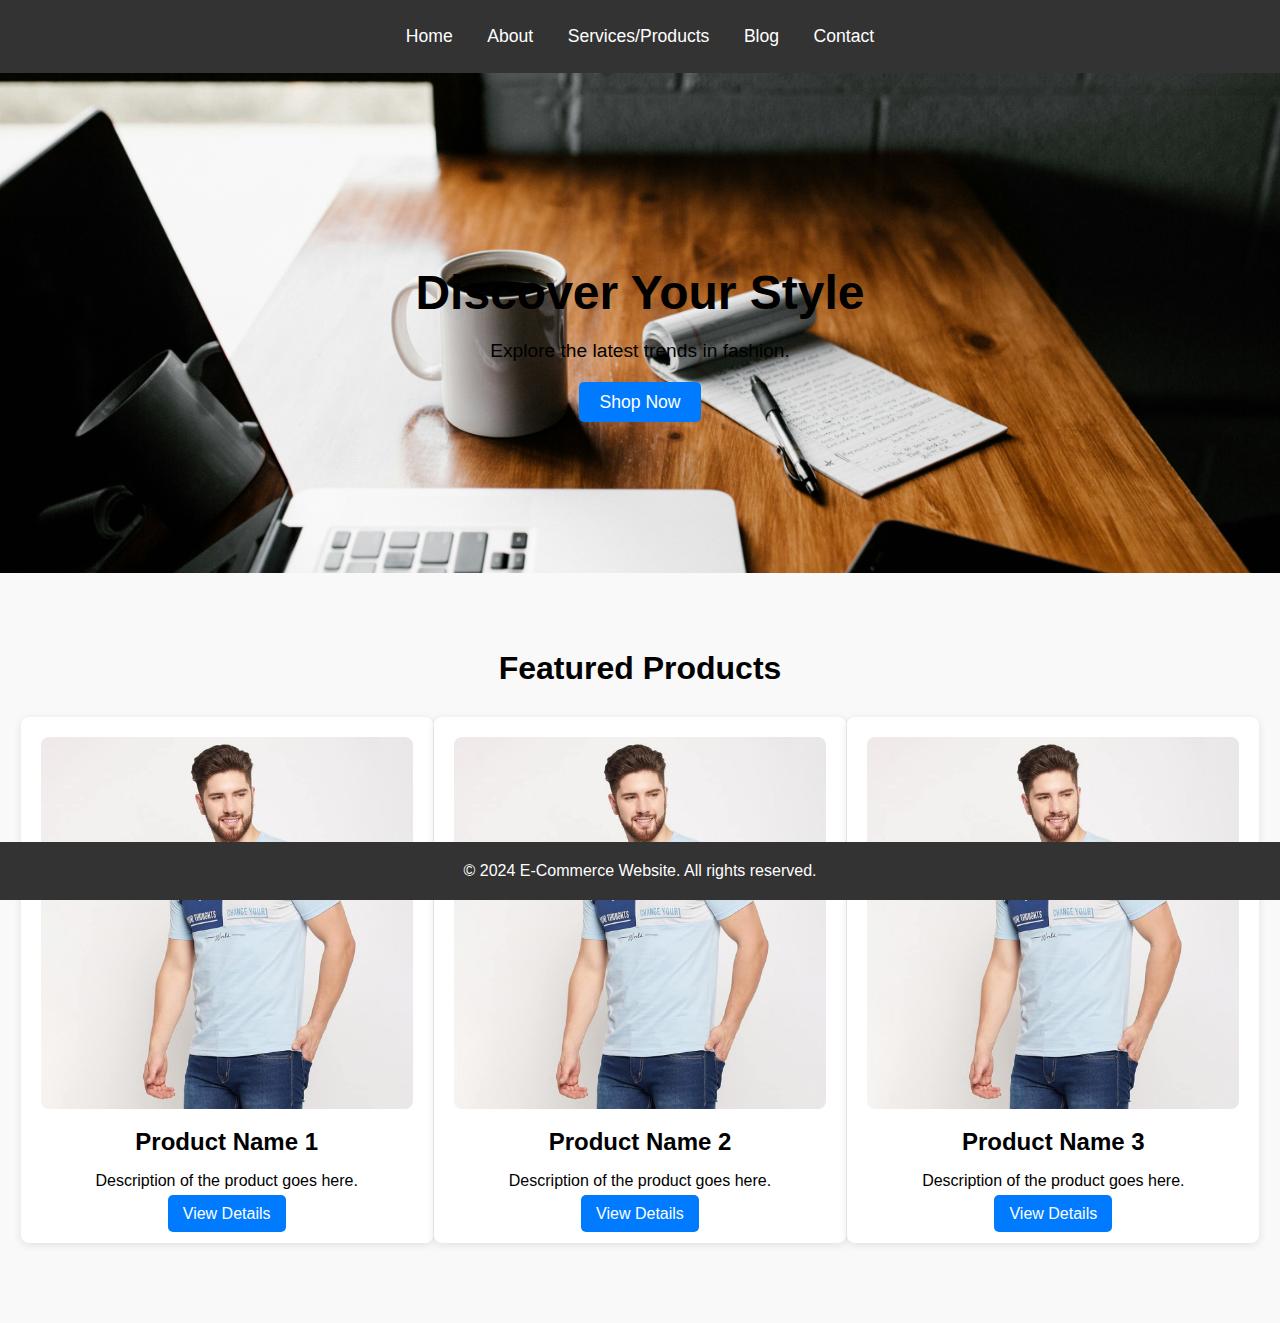
<file: index.html>
<!DOCTYPE html>
<html lang="en">
<head>
    <meta charset="UTF-8">
    <meta name="viewport" content="width=device-width, initial-scale=1.0">
    <title>Home - E-Commerce Website</title>
    <link rel="stylesheet" href="css/style.css">
</head>
<body>
    <header>
        <nav>
            <ul>
                <li><a href="index.html">Home</a></li>
                <li><a href="about.html">About</a></li>
                <li><a href="services.html">Services/Products</a></li>
                <li><a href="blog.html">Blog</a></li>
                <li><a href="contact.html">Contact</a></li>
            </ul>
        </nav>
    </header>

    <!-- Hero Section -->
    <section class="hero">
        <div class="hero-content">
            <h1>Discover Your Style</h1>
            <p>Explore the latest trends in fashion.</p>
            <a href="#featured-products" class="button">Shop Now</a>
        </div>
    </section>

    <!-- Featured Products Section -->
    <section class="featured-products" id="featured-products">
        <h2>Featured Products</h2>
        <div class="product-grid">
            <div class="product-item">
                <img src="img.jpg" alt="Product Name 1">
                <h3>Product Name 1</h3>
                <p>Description of the product goes here.</p>
                <a href="product1.html" class="button">View Details</a>
            </div>
            <div class="product-item">
                <img src="img.jpg" alt="Product Name 2">
                <h3>Product Name 2</h3>
                <p>Description of the product goes here.</p>
                <a href="product2.html" class="button">View Details</a>
            </div>
            <div class="product-item">
                <img src="img.jpg" alt="Product Name 3">
                <h3>Product Name 3</h3>
                <p>Description of the product goes here.</p>
                <a href="product3.html" class="button">View Details</a>
            </div>
        </div>
    </section>

    <footer>
        <p>&copy; 2024 E-Commerce Website. All rights reserved.</p>
    </footer>
</body>
</html>
</file>
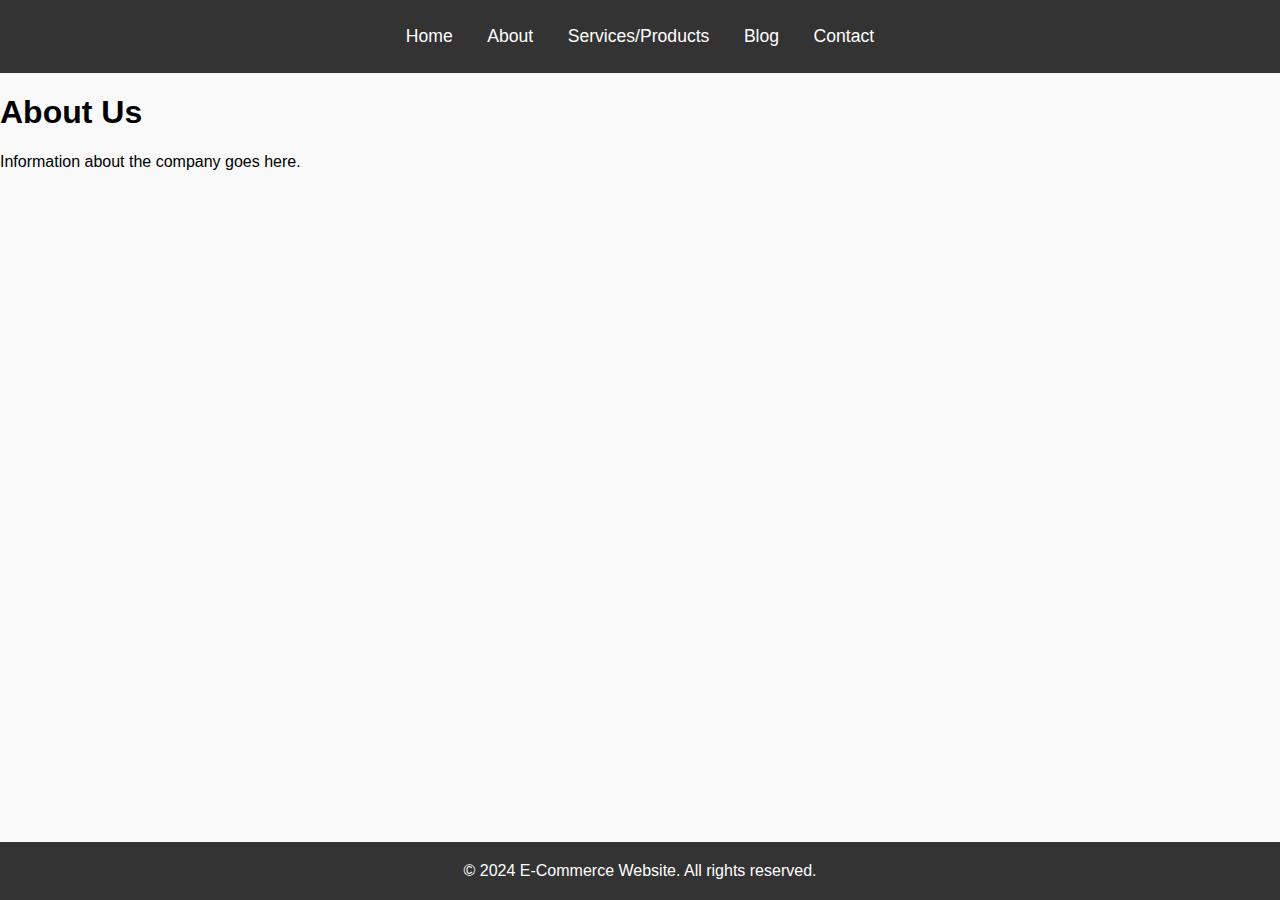
<file: about.html>
<!DOCTYPE html>
<html lang="en">
<head>
    <meta charset="UTF-8">
    <meta name="viewport" content="width=device-width, initial-scale=1.0">
    <title>About Us - E-Commerce Website</title>
    <link rel="stylesheet" href="css/style.css">
</head>
<body>
    <header>
        <nav>
            <ul>
                <li><a href="index.html">Home</a></li>
                <li><a href="about.html">About</a></li>
                <li><a href="services.html">Services/Products</a></li>
                <li><a href="blog.html">Blog</a></li>
                <li><a href="contact.html">Contact</a></li>
            </ul>
        </nav>
    </header>

    <section class="about">
        <h1>About Us</h1>
        <p>Information about the company goes here.</p>
    </section>

    <footer>
        <p>&copy; 2024 E-Commerce Website. All rights reserved.</p>
    </footer>
</body>
</html>
</file>
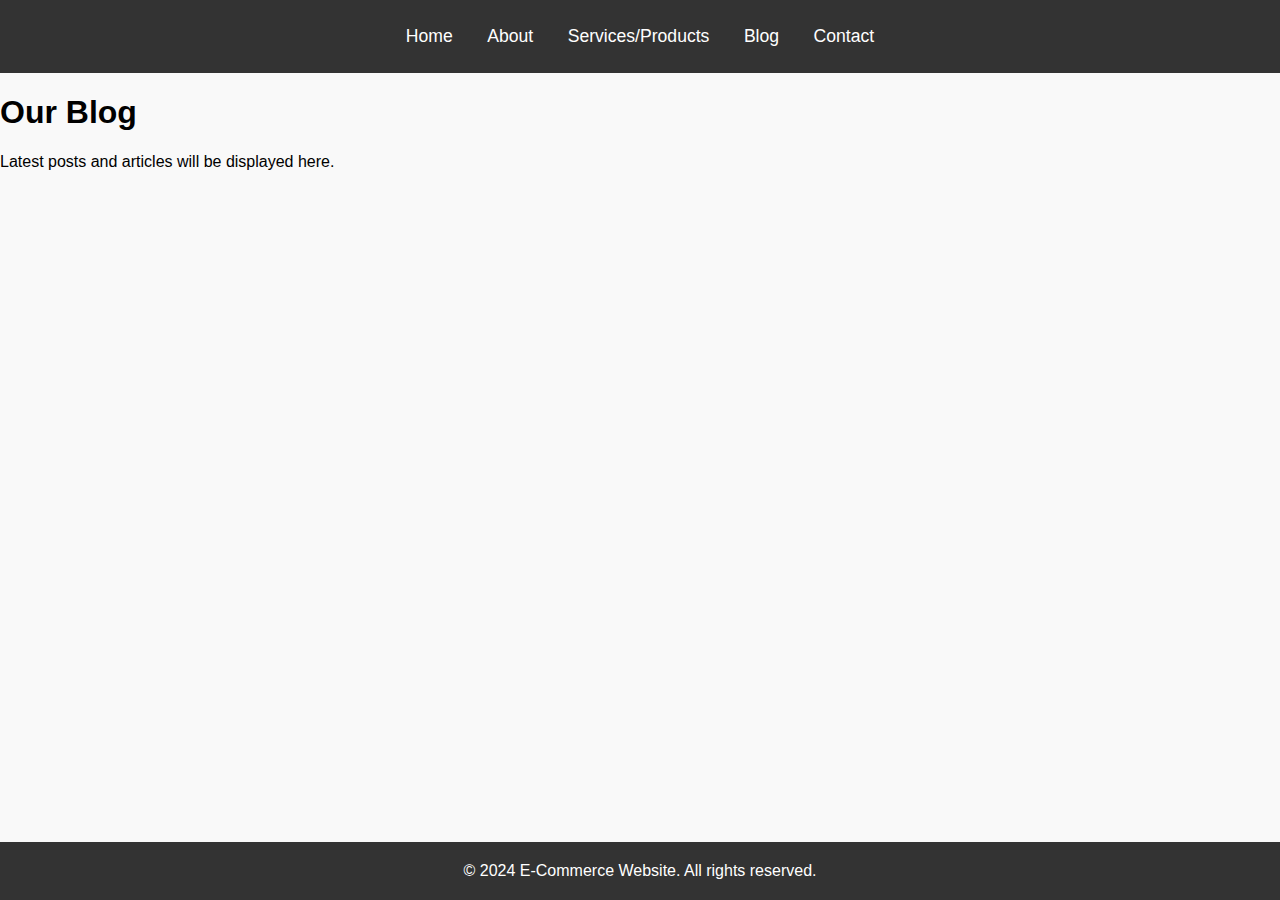
<file: blog.html>
<!DOCTYPE html>
<html lang="en">
<head>
    <meta charset="UTF-8">
    <meta name="viewport" content="width=device-width, initial-scale=1.0">
    <title>Blog - E-Commerce Website</title>
    <link rel="stylesheet" href="css/style.css">
</head>
<body>
    <header>
        <nav>
            <ul>
                <li><a href="index.html">Home</a></li>
                <li><a href="about.html">About</a></li>
                <li><a href="services.html">Services/Products</a></li>
                <li><a href="blog.html">Blog</a></li>
                <li><a href="contact.html">Contact</a></li>
            </ul>
        </nav>
    </header>

    <section class="blog">
        <h1>Our Blog</h1>
        <p>Latest posts and articles will be displayed here.</p>
    </section>

    <footer>
        <p>&copy; 2024 E-Commerce Website. All rights reserved.</p>
    </footer>
</body>
</html>
</file>
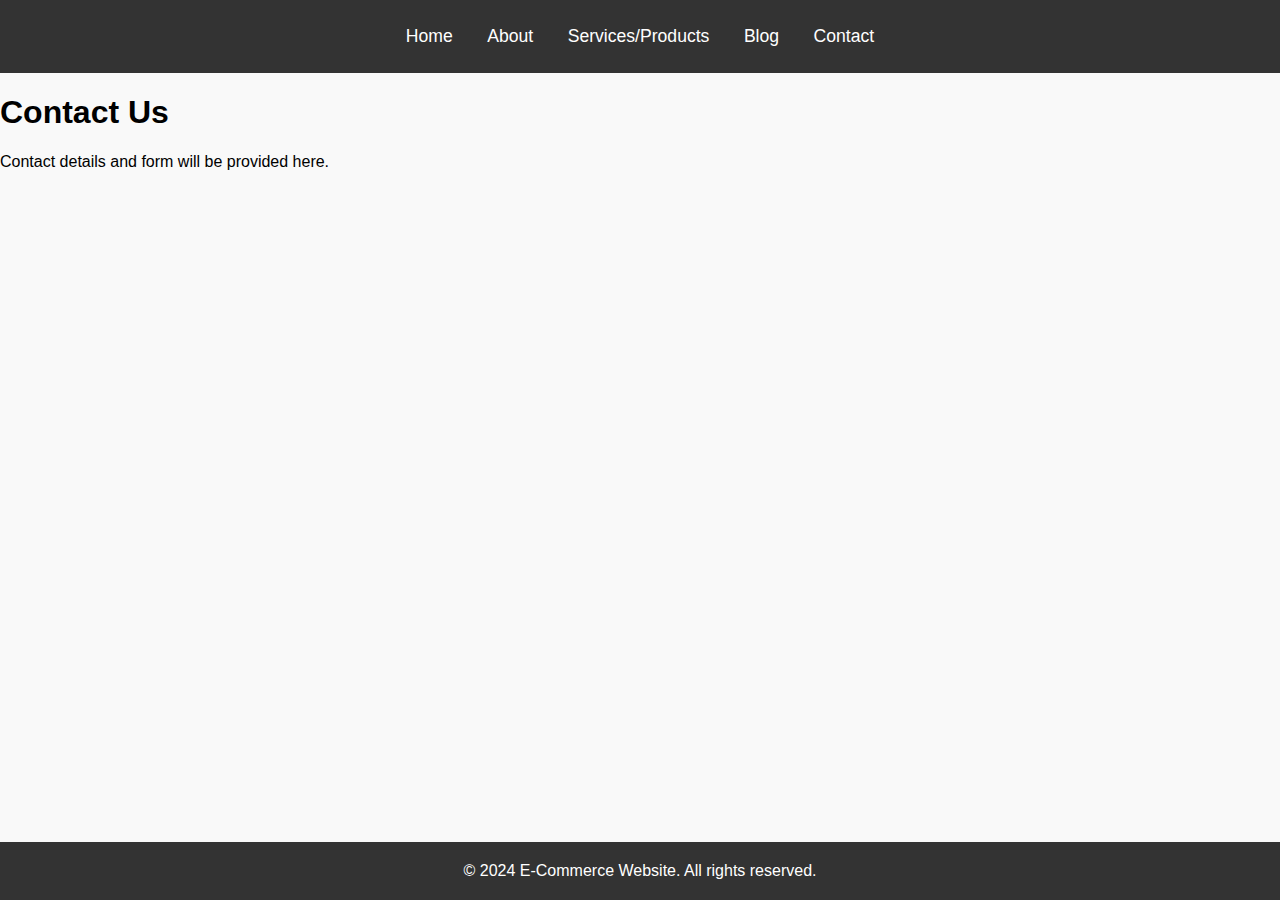
<file: contact.html>
<!DOCTYPE html>
<html lang="en">
<head>
    <meta charset="UTF-8">
    <meta name="viewport" content="width=device-width, initial-scale=1.0">
    <title>Contact Us - E-Commerce Website</title>
    <link rel="stylesheet" href="css/style.css">
</head>
<body>
    <header>
        <nav>
            <ul>
                <li><a href="index.html">Home</a></li>
                <li><a href="about.html">About</a></li>
                <li><a href="services.html">Services/Products</a></li>
                <li><a href="blog.html">Blog</a></li>
                <li><a href="contact.html">Contact</a></li>
            </ul>
        </nav>
    </header>

    <section class="contact">
        <h1>Contact Us</h1>
        <p>Contact details and form will be provided here.</p>
    </section>

    <footer>
        <p>&copy; 2024 E-Commerce Website. All rights reserved.</p>
    </footer>
</body>
</html>
</file>
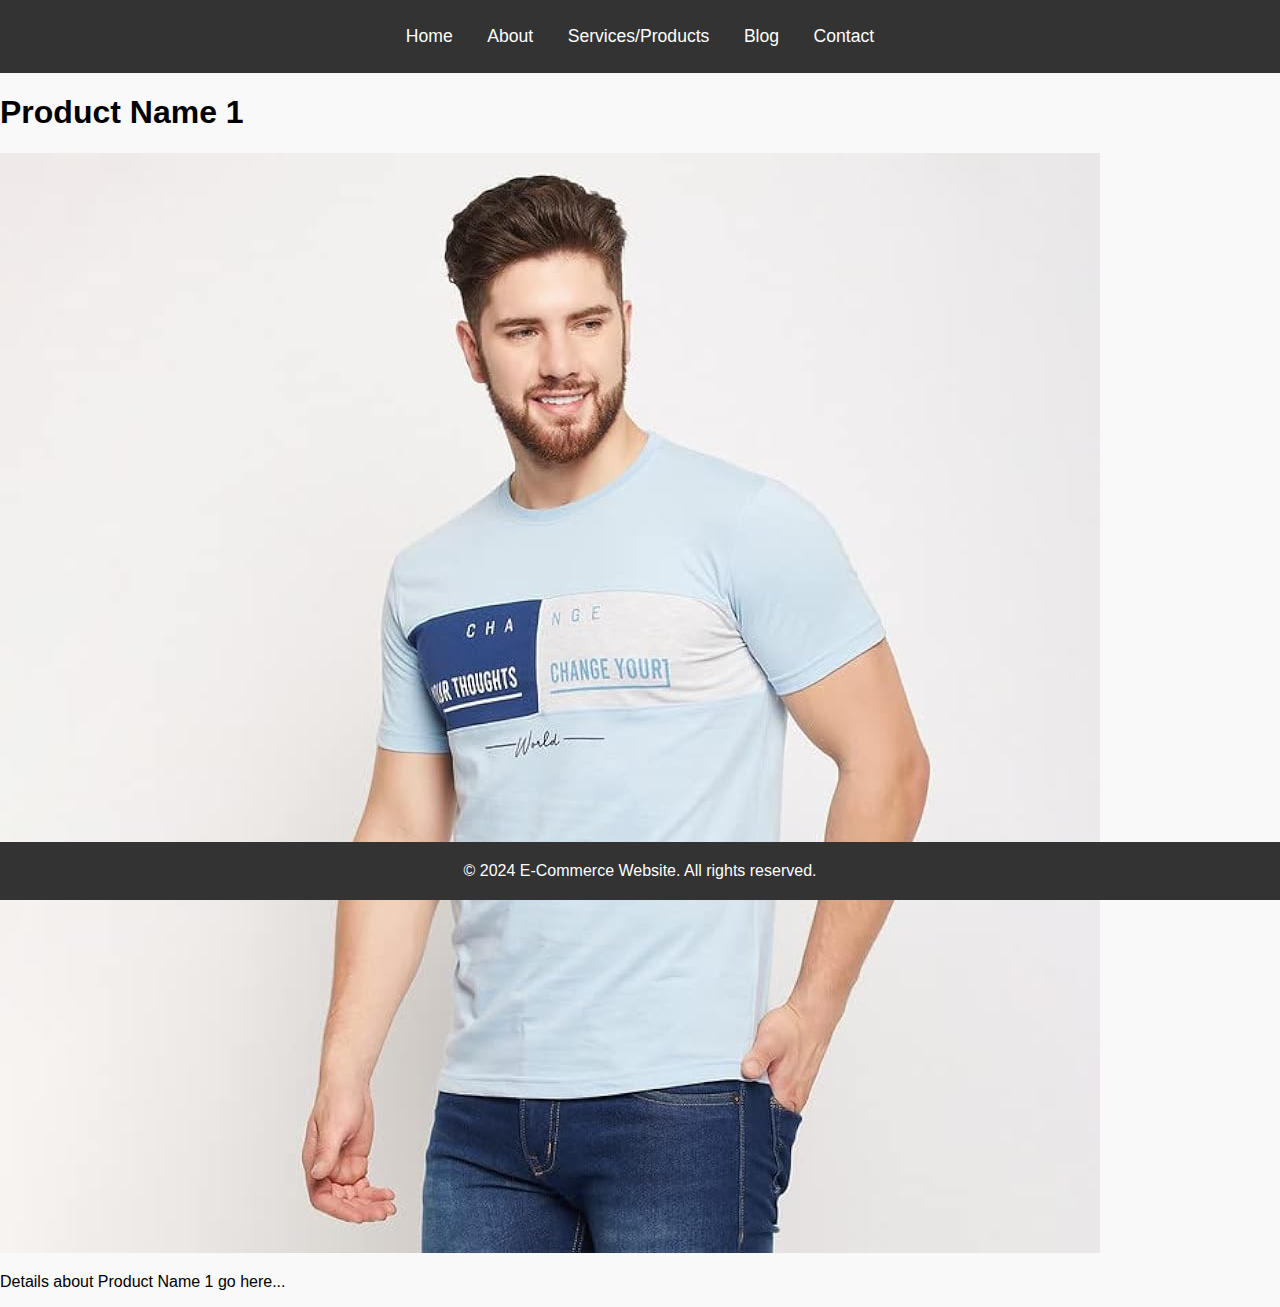
<file: product1.html>
<!DOCTYPE html>
<html lang="en">
<head>
    <meta charset="UTF-8">
    <meta name="viewport" content="width=device-width, initial-scale=1.0">
    <title>Product Name 1 - Details</title>
    <link rel="stylesheet" href="css/style.css">
</head>
<body>
    <header>
        <nav>
            <ul>
                <li><a href="index.html">Home</a></li>
                <li><a href="about.html">About</a></li>
                <li><a href="services.html">Services/Products</a></li>
                <li><a href="blog.html">Blog</a></li>
                <li><a href="contact.html">Contact</a></li>
            </ul>
        </nav>
    </header>

    <section class="product-details">
        <h1>Product Name 1</h1>
        <img src="img.jpg" alt="Product Name 1">
        <p>Details about Product Name 1 go here...</p>
    </section>

    <footer>
        <p>&copy; 2024 E-Commerce Website. All rights reserved.</p>
    </footer>
</body>
</html>
</file>
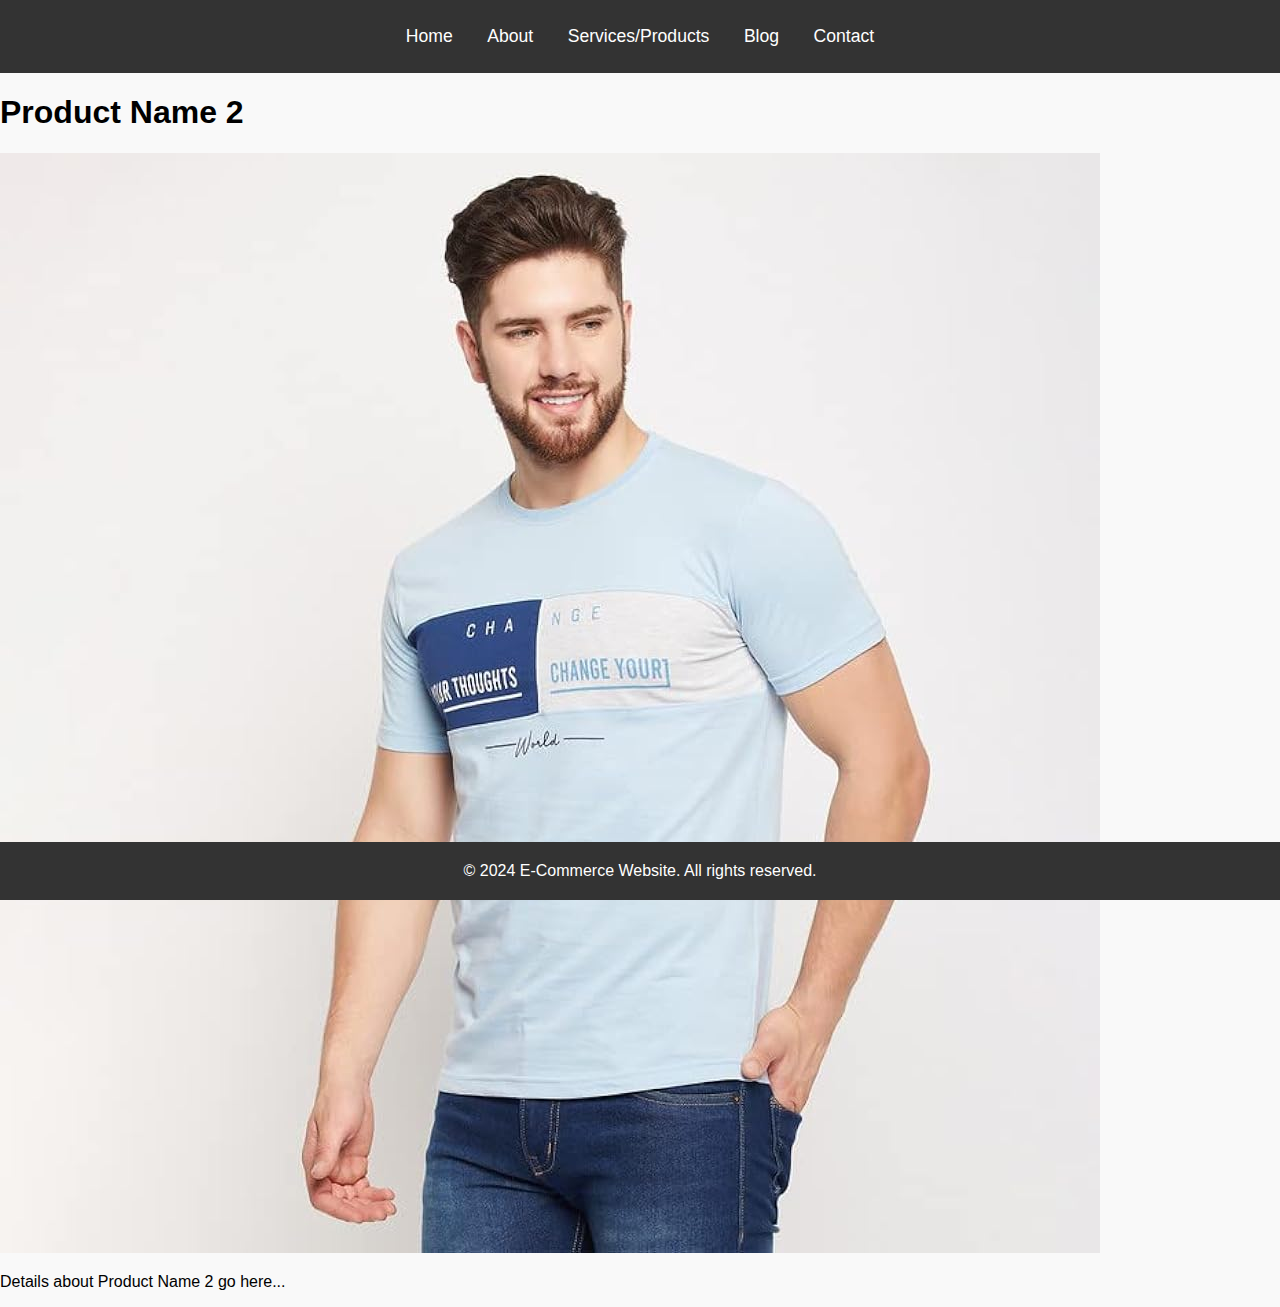
<file: product2.html>
<!DOCTYPE html>
<html lang="en">
<head>
    <meta charset="UTF-8">
    <meta name="viewport" content="width=device-width, initial-scale=1.0">
    <title>Product Name 2 - Details</title>
    <link rel="stylesheet" href="css/style.css">
</head>
<body>
    <header>
        <nav>
            <ul>
                <li><a href="index.html">Home</a></li>
                <li><a href="about.html">About</a></li>
                <li><a href="services.html">Services/Products</a></li>
                <li><a href="blog.html">Blog</a></li>
                <li><a href="contact.html">Contact</a></li>
            </ul>
        </nav>
    </header>

    <section class="product-details">
        <h1>Product Name 2</h1>
        <img src="img.jpg" alt="Product Name 2">
        <p>Details about Product Name 2 go here...</p>
    </section>

    <footer>
        <p>&copy; 2024 E-Commerce Website. All rights reserved.</p>
    </footer>
</body>
</html>
</file>
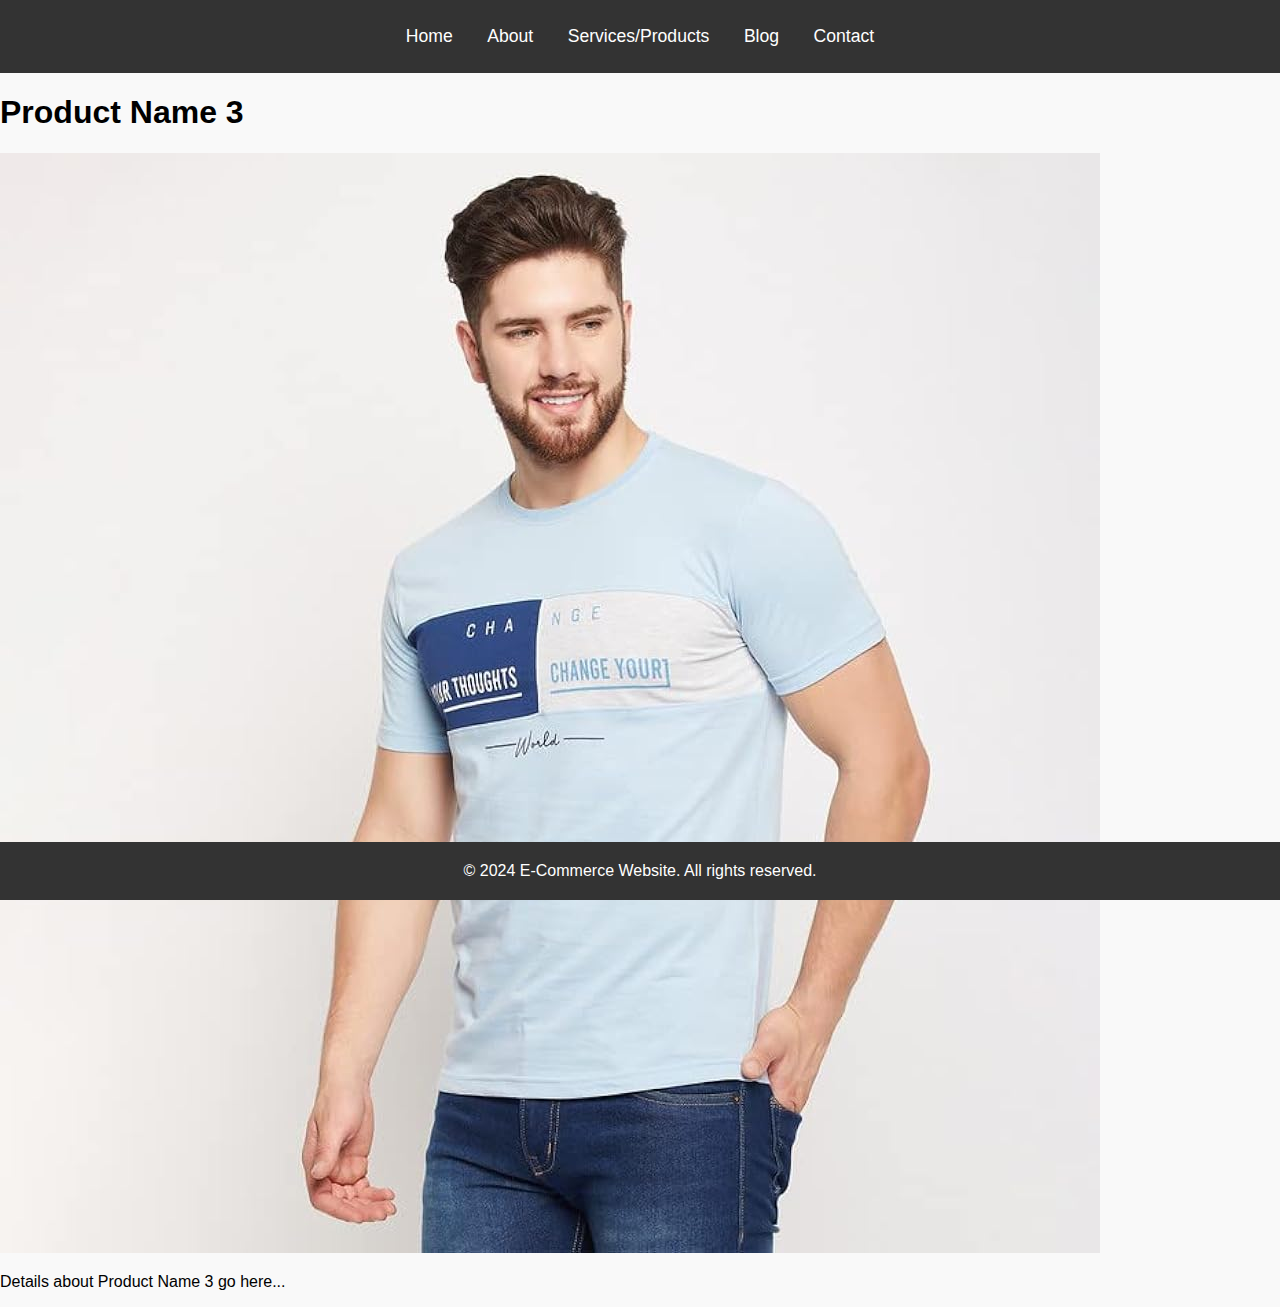
<file: product3.html>
<!DOCTYPE html>
<html lang="en">
<head>
    <meta charset="UTF-8">
    <meta name="viewport" content="width=device-width, initial-scale=1.0">
    <title>Product Name 3 - Details</title>
    <link rel="stylesheet" href="css/style.css">
</head>
<body>
    <header>
        <nav>
            <ul>
                <li><a href="index.html">Home</a></li>
                <li><a href="about.html">About</a></li>
                <li><a href="services.html">Services/Products</a></li>
                <li><a href="blog.html">Blog</a></li>
                <li><a href="contact.html">Contact</a></li>
            </ul>
        </nav>
    </header>

    <section class="product-details">
        <h1>Product Name 3</h1>
        <img src="img.jpg" alt="Product Name 3">
        <p>Details about Product Name 3 go here...</p>
    </section>

    <footer>
        <p>&copy; 2024 E-Commerce Website. All rights reserved.</p>
    </footer>
</body>
</html>
</file>
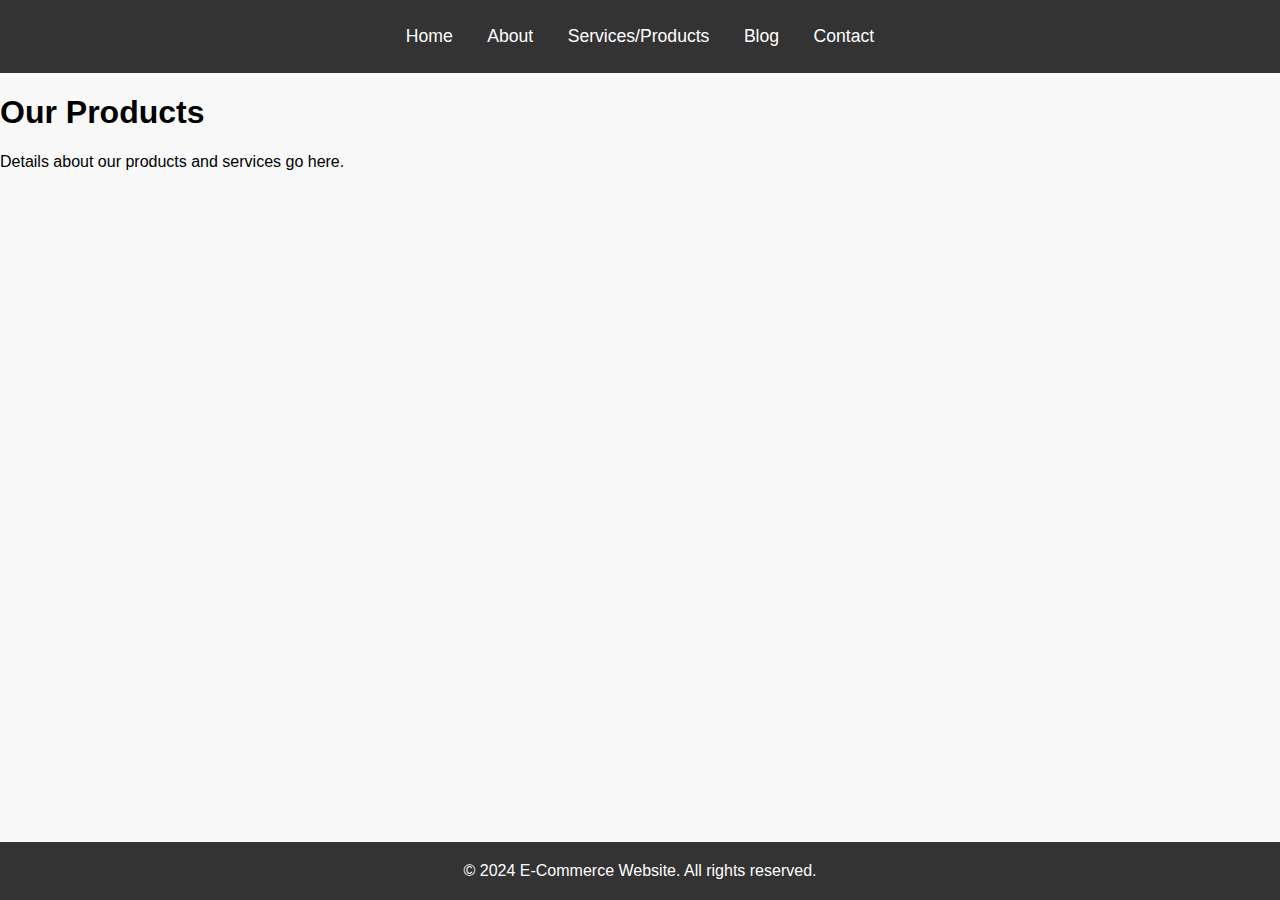
<file: services.html>
<!DOCTYPE html>
<html lang="en">
<head>
    <meta charset="UTF-8">
    <meta name="viewport" content="width=device-width, initial-scale=1.0">
    <title>Services/Products - E-Commerce Website</title>
    <link rel="stylesheet" href="css/style.css">
</head>
<body>
    <header>
        <nav>
            <ul>
                <li><a href="index.html">Home</a></li>
                <li><a href="about.html">About</a></li>
                <li><a href="services.html">Services/Products</a></li>
                <li><a href="blog.html">Blog</a></li>
                <li><a href="contact.html">Contact</a></li>
            </ul>
        </nav>
    </header>

    <section class="services">
        <h1>Our Products</h1>
        <p>Details about our products and services go here.</p>
    </section>

    <footer>
        <p>&copy; 2024 E-Commerce Website. All rights reserved.</p>
    </footer>
</body>
</html>
</file>
<file: css/style.css>
/* General Styles */
body {
    font-family: Arial, sans-serif;
    margin: 0;
    padding: 0;
    background-color: #f9f9f9;
}

header {
    background-color: #333;
    color: #fff;
    padding: 10px 0;
}

header nav ul {
    list-style: none;
    text-align: center;
    padding: 0;
}

header nav ul li {
    display: inline-block;
    margin: 0 15px;
}

header nav ul li a {
    color: #fff;
    text-decoration: none;
    font-size: 1.1rem;
}

header nav ul li a:hover {
    text-decoration: underline;
}

footer {
    background-color: #333;
    color: #fff;
    text-align: center;
    padding: 20px 0;
    position: fixed;
    bottom: 0;
    width: 100%;
}

footer p {
    margin: 0;
}

/* Hero Section */
/* Hero Section */
.hero {
    background-image: url('/bg.jpg');
    background-size: cover;
    background-position: center;
    background-repeat: no-repeat;
    text-align: center;
    padding: 100px 20px;
    height: 300px; /* Set height to match the image dimensions */
    display: flex;
    flex-direction: column;
    justify-content: center;
}

.hero-content h1 {
    font-size: 3rem;
    margin-bottom: 20px;
    color: #000000; /* Ensure the text is visible over the image */
}

.hero-content p {
    font-size: 1.2rem;
    margin-bottom: 30px;
    color: #000000; /* Ensure the text is visible over the image */
}

.hero-content .button {
    background-color: #007BFF;
    color: #fff;
    padding: 10px 20px;
    border-radius: 5px;
    text-decoration: none;
    font-size: 1.1rem;
    transition: background-color 0.3s ease;
}

.hero-content .button:hover {
    background-color: #0056b3;
}


/* Featured Products Section */
.featured-products {
    text-align: center;
    padding: 50px 20px;
    background-color: #f9f9f9;
}

.featured-products h2 {
    font-size: 2rem;
    margin-bottom: 30px;
}

.product-grid {
    display: flex;
    justify-content: space-around;
    flex-wrap: wrap;
}

.product-item {
    width: 30%;
    margin-bottom: 30px;
    text-align: center;
    background-color: #fff;
    border-radius: 8px;
    padding: 20px;
    box-shadow: 0 2px 8px rgba(0, 0, 0, 0.1);
}

.product-item img {
    width: 100%;
    height: auto;
    border-radius: 8px;
}

.product-item h3 {
    font-size: 1.5rem;
    margin: 15px 0;
}

.product-item p {
    font-size: 1rem;
    margin-bottom: 15px;
}

.product-item .button {
    background-color: #007BFF;
    color: #fff;
    padding: 10px 15px;
    border-radius: 5px;
    text-decoration: none;
    transition: background-color 0.3s ease;
}

.product-item .button:hover {
    background-color: #0056b3;
}
</file>
